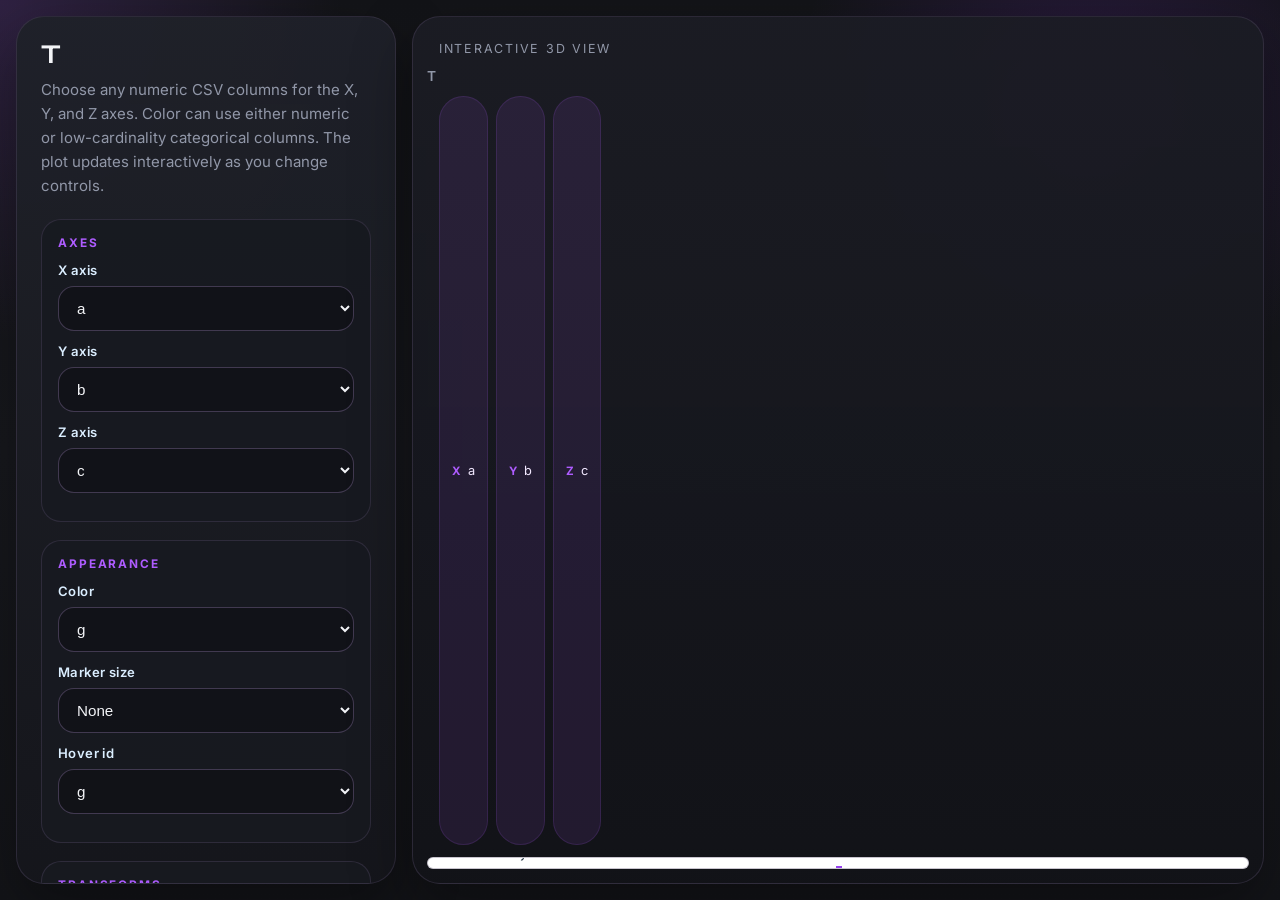
<file: site/_debug_generated_dashboard.html>
<!DOCTYPE html>
<html lang="en">
<head>
  <meta charset="utf-8" />
  <meta name="viewport" content="width=device-width, initial-scale=1" />
  <title>T</title>
  <link rel="preconnect" href="https://fonts.googleapis.com" />
  <link rel="preconnect" href="https://fonts.gstatic.com" crossorigin />
  <link href="https://fonts.googleapis.com/css2?family=Syne:wght@600;700;800&family=Inter:wght@400;500;600;700&display=swap" rel="stylesheet" />
  <style>
    :root {
      --bg: #131418;
      --panel: rgba(29, 31, 39, 0.82);
      --ink: #f3f4f7;
      --muted: #9197a8;
      --line: rgba(86, 74, 104, 0.38);
      --accent: #ae5cff;
      --accent-soft: #8d34ea;
      --shadow: 0 24px 60px rgba(0, 0, 0, 0.34);
    }
    * { box-sizing: border-box; }
    body {
      margin: 0;
      min-height: 100vh;
      min-height: 100dvh;
      overflow: hidden;
      font-family: "Inter", "Segoe UI Variable", "Segoe UI", sans-serif;
      background:
        radial-gradient(circle at top left, rgba(174, 92, 255, 0.18), transparent 22%),
        radial-gradient(circle at 85% 12%, rgba(141, 52, 234, 0.18), transparent 22%),
        linear-gradient(180deg, #131418 0%, #17181d 50%, #131418 100%);
      color: var(--ink);
    }
    .shell {
      display: grid;
      grid-template-columns: 380px minmax(0, 1fr);
      min-height: 100vh;
      min-height: 100dvh;
      gap: 16px;
      padding: 16px;
    }
    .controls {
      background: linear-gradient(180deg, rgba(31, 33, 41, 0.96), rgba(21, 22, 28, 0.94));
      border: 1px solid var(--line);
      border-radius: 28px;
      box-shadow: var(--shadow);
      padding: 24px;
      overflow-y: auto;
      height: calc(100vh - 32px);
      height: calc(100dvh - 32px);
    }
    .plot-area {
      background: linear-gradient(180deg, rgba(27, 28, 36, 0.94), rgba(18, 19, 24, 0.98));
      border: 1px solid var(--line);
      border-radius: 28px;
      box-shadow: var(--shadow);
      padding: 14px;
      height: calc(100vh - 32px);
      height: calc(100dvh - 32px);
      display: grid;
      grid-template-rows: auto auto 1fr;
      gap: 12px;
      overflow: hidden;
    }
    h1 {
      margin: 0 0 10px 0;
      font-size: 1.7rem;
      line-height: 1;
      letter-spacing: -0.04em;
      font-family: "Syne", "Inter", sans-serif;
    }
    .subtle {
      color: var(--muted);
      font-size: 0.94rem;
      line-height: 1.6;
      margin-bottom: 20px;
      max-width: 36ch;
    }
    .group {
      margin-bottom: 18px;
      padding: 16px;
      border: 1px solid var(--line);
      border-radius: 20px;
      background: rgba(24, 26, 33, 0.9);
    }
    .group-title {
      font-size: 0.74rem;
      font-weight: 700;
      letter-spacing: 0.16em;
      color: var(--accent);
      text-transform: uppercase;
      margin-bottom: 12px;
    }
    label {
      display: block;
      font-size: 0.82rem;
      font-weight: 600;
      margin-bottom: 8px;
      color: #dbeeff;
      letter-spacing: 0.03em;
    }
    select, input[type="range"] { width: 100%; }
    input[type="range"] { accent-color: var(--accent); }
    select {
      padding: 12px 14px;
      border-radius: 16px;
      border: 1px solid rgba(86, 74, 104, 0.7);
      background: rgba(16, 17, 22, 0.78);
      color: var(--ink);
      font-size: 0.95rem;
      margin-bottom: 12px;
      outline: none;
    }
    .check-grid {
      display: grid;
      grid-template-columns: repeat(3, 1fr);
      gap: 10px;
    }
    .check {
      display: flex;
      align-items: center;
      gap: 8px;
      font-size: 0.88rem;
      font-weight: 500;
      color: var(--ink);
    }
    .range-row {
      display: grid;
      grid-template-columns: 1fr auto;
      gap: 10px;
      align-items: center;
      margin-bottom: 10px;
    }
    .range-value {
      font-variant-numeric: tabular-nums;
      color: var(--muted);
      font-size: 0.9rem;
      min-width: 48px;
      text-align: right;
    }
    .stats {
      display: grid;
      grid-template-columns: repeat(2, 1fr);
      gap: 12px;
    }
    .stat {
      padding: 14px;
      border-radius: 16px;
      background: rgba(16, 17, 22, 0.78);
      border: 1px solid var(--line);
    }
    .stat-label {
      font-size: 0.72rem;
      text-transform: uppercase;
      letter-spacing: 0.14em;
      color: var(--muted);
      margin-bottom: 6px;
    }
    .stat-value {
      font-size: 1.2rem;
      font-weight: 700;
    }
    .plot-header {
      display: flex;
      align-items: center;
      justify-content: space-between;
      gap: 16px;
      padding: 10px 12px 0;
    }
    .plot-title {
      font-size: 0.86rem;
      font-weight: 600;
      letter-spacing: 0.02em;
      color: var(--muted);
      white-space: nowrap;
      overflow: hidden;
      text-overflow: ellipsis;
      min-width: 0;
    }
    .plot-note {
      color: var(--muted);
      font-size: 0.78rem;
      text-transform: uppercase;
      letter-spacing: 0.14em;
      white-space: nowrap;
    }
    .view-switch {
      display: flex;
      align-items: center;
      gap: 6px;
      padding: 7px;
      border-radius: 999px;
      background: rgba(174, 92, 255, 0.1);
      border: 1px solid rgba(174, 92, 255, 0.22);
      box-shadow: inset 0 0 0 1px rgba(255, 255, 255, 0.02);
      width: 100%;
      max-width: 560px;
    }
    .view-button {
      padding: 12px 18px;
      border-radius: 999px;
      border: 1px solid rgba(255, 255, 255, 0.04);
      background: rgba(255, 255, 255, 0.02);
      color: #d5d8e1;
      font-size: 0.8rem;
      font-weight: 700;
      letter-spacing: 0.12em;
      text-transform: uppercase;
      flex: 1;
      text-align: center;
    }
    /* Tabs are controlled in the main page header; hide inner iframe tab switch. */
    .view-switch {
      display: none !important;
    }
    .view-button.active {
      background: linear-gradient(135deg, rgba(174, 92, 255, 0.88), rgba(141, 52, 234, 0.92));
      color: #fff;
      border-color: rgba(174, 92, 255, 0.54);
      box-shadow: 0 10px 24px rgba(174, 92, 255, 0.24);
    }
    .axis-pills {
      display: flex;
      flex-wrap: wrap;
      gap: 8px;
      padding: 0 12px;
    }
    .axis-pill {
      display: inline-flex;
      align-items: center;
      gap: 6px;
      padding: 8px 12px;
      border-radius: 999px;
      background: rgba(174, 92, 255, 0.1);
      border: 1px solid rgba(174, 92, 255, 0.14);
      color: #f2e8ff;
      font-size: 0.8rem;
    }
    .axis-pill-label {
      color: var(--accent);
      font-weight: 700;
      letter-spacing: 0.08em;
      text-transform: uppercase;
      font-size: 0.72rem;
    }
    #plot {
      width: 100%;
      height: 100%;
      min-height: 0;
      border: 1px solid rgba(86, 74, 104, 0.32);
      border-radius: 22px;
      background: #ffffff;
    }
    .view-panel {
      min-height: 0;
    }
    .view-panel.hidden {
      display: none;
    }
    .stats-view {
      height: 100%;
      min-height: 0;
      display: grid;
      grid-template-rows: auto auto 1fr auto 1fr;
      gap: 14px;
      padding: 0 2px 2px;
    }
    .stats-section-title {
      padding: 0 12px;
      color: var(--accent);
      font-size: 0.76rem;
      font-weight: 700;
      letter-spacing: 0.16em;
      text-transform: uppercase;
    }
    .stats-toolbar {
      display: flex;
      flex-wrap: wrap;
      gap: 8px;
      padding: 0 10px;
    }
    .stats-column-toggle {
      padding: 9px 12px;
      border-radius: 999px;
      border: 1px solid rgba(86, 74, 104, 0.32);
      background: rgba(255, 255, 255, 0.06);
      color: var(--ink);
      font-size: 0.82rem;
      font-weight: 600;
    }
    .stats-column-toggle.active {
      background: rgba(174, 92, 255, 0.14);
      border-color: rgba(174, 92, 255, 0.28);
      color: #f2e8ff;
    }
    .stats-copy {
      color: var(--muted);
      font-size: 0.88rem;
      line-height: 1.55;
      padding: 0 12px;
    }
    .stats-sheet {
      min-height: 0;
      overflow: auto;
      background: #ffffff;
      border: 1px solid rgba(86, 74, 104, 0.32);
      border-radius: 22px;
      padding: 14px;
    }
    .stats-table {
      width: 100%;
      border-collapse: collapse;
      min-width: 720px;
      color: #102132;
    }
    .stats-table th,
    .stats-table td {
      border-bottom: 1px solid rgba(16, 33, 50, 0.12);
      padding: 12px 10px;
      text-align: left;
      vertical-align: top;
    }
    .stats-table thead th {
      position: sticky;
      top: 0;
      background: #ffffff;
      z-index: 1;
      font-size: 0.8rem;
      text-transform: uppercase;
      letter-spacing: 0.12em;
      color: #5f6a78;
    }
    .stats-table tbody th {
      width: 180px;
      font-size: 0.82rem;
      text-transform: uppercase;
      letter-spacing: 0.08em;
      color: #5f6a78;
      background: #fbfbfd;
    }
    .stats-table td {
      font-variant-numeric: tabular-nums;
      font-size: 0.95rem;
    }
    .stats-empty {
      display: grid;
      place-items: center;
      min-height: 220px;
      text-align: center;
      color: #5e6875;
      font-size: 0.95rem;
      line-height: 1.6;
    }
    .stats-empty.small {
      min-height: 140px;
    }
    .small-note {
      color: var(--muted);
      font-size: 0.84rem;
      line-height: 1.45;
      margin-top: 8px;
    }
    @media (max-width: 1080px) {
      body { overflow: auto; }
      .shell { grid-template-columns: 1fr; }
      .controls { height: auto; }
      .plot-area { height: auto; }
      #plot { height: 72vh; min-height: 520px; }
      .plot-header { flex-direction: column; }
      .view-switch { max-width: none; }
      .stats-sheet {
        min-height: 65vh;
      }
    }
  </style>
</head>
<body>
  <div class="shell">
    <aside class="controls">
      <h1 id="dashboard-title"></h1>
      <div class="subtle">
        Choose any numeric CSV columns for the X, Y, and Z axes. Color can use either numeric
        or low-cardinality categorical columns. The plot updates interactively as you change controls.
      </div>
      <div class="group">
        <div class="group-title">Axes</div>
        <label for="x-column">X axis</label>
        <select id="x-column"></select>
        <label for="y-column">Y axis</label>
        <select id="y-column"></select>
        <label for="z-column">Z axis</label>
        <select id="z-column"></select>
      </div>
      <div class="group">
        <div class="group-title">Appearance</div>
        <label for="color-column">Color</label>
        <select id="color-column"></select>
        <label for="size-column">Marker size</label>
        <select id="size-column"></select>
        <label for="hover-id-column">Hover id</label>
        <select id="hover-id-column"></select>
      </div>
      <div class="group">
        <div class="group-title">Transforms</div>
        <div class="check-grid">
          <label class="check"><input id="log-x" type="checkbox" />Log X</label>
          <label class="check"><input id="log-y" type="checkbox" />Log Y</label>
          <label class="check"><input id="log-z" type="checkbox" />Log Z</label>
        </div>
      </div>
      <div class="group">
        <div class="group-title">Marker Tuning</div>
        <div class="range-row">
          <label for="opacity-slider">Opacity</label>
          <div class="range-value" id="opacity-value"></div>
        </div>
        <input id="opacity-slider" type="range" min="0.15" max="1" step="0.05" value="0.8" />
        <div class="range-row" style="margin-top: 14px;">
          <label for="size-scale-slider">Size scale</label>
          <div class="range-value" id="size-scale-value"></div>
        </div>
        <input id="size-scale-slider" type="range" min="0.6" max="2.4" step="0.1" value="1.0" />
      </div>
      <div class="group">
        <div class="group-title">Summary</div>
        <div class="stats">
          <div class="stat">
            <div class="stat-label">CSV Rows</div>
            <div class="stat-value" id="total-rows"></div>
          </div>
          <div class="stat">
            <div class="stat-label">Plotted Rows</div>
            <div class="stat-value" id="plotted-rows"></div>
          </div>
        </div>
        <div class="small-note" id="status-note"></div>
      </div>
    </aside>
    <main class="plot-area">
      <div class="plot-header">
        <div class="view-switch">
          <button class="view-button active" id="plot-view-button" type="button">3D Dashboard</button>
          <button class="view-button" id="stats-view-button" type="button">Statistics</button>
        </div>
        <div class="plot-note">Interactive 3D View</div>
      </div>
      <div class="plot-title" id="plot-title"></div>
      <div class="axis-pills view-panel" id="plot-pills">
        <div class="axis-pill"><span class="axis-pill-label">X</span><span id="x-pill"></span></div>
        <div class="axis-pill"><span class="axis-pill-label">Y</span><span id="y-pill"></span></div>
        <div class="axis-pill"><span class="axis-pill-label">Z</span><span id="z-pill"></span></div>
      </div>
      <div class="view-panel" id="plot-panel">
        <div id="plot"></div>
      </div>
      <div class="view-panel hidden" id="stats-panel">
        <div class="stats-view">
          <div class="stats-section-title">Numeric Parameters</div>
          <div class="stats-toolbar" id="stats-toolbar"></div>
          <div class="stats-copy">Basic descriptive statistics for the selected numeric parameters. Toggle parameters to add or remove them from the sheet.</div>
          <div class="stats-sheet" id="stats-sheet"></div>
          <div class="stats-section-title">Categorical Summary</div>
          <div class="stats-sheet" id="category-sheet"></div>
        </div>
      </div>
    </main>
  </div>

  <script src="https://cdn.plot.ly/plotly-2.35.2.min.js"></script>
  <script>
    const NONE_OPTION = "__none__";
    const DATASET = {"title":"T","records":[{"a":1,"b":2,"c":3,"g":"x"},{"a":4,"b":5,"c":6,"g":"y"}],"columns":["a","b","c","g"],"numeric_columns":["a","b","c"],"color_columns":["a","b","c","g"],"defaults":{"x":"a","y":"b","z":"c","color":"g","size":"__none__","hover_id":"g"}};
    const DEFAULT_DISCRETE_COLORS = [
      "#ae5cff", "#8d34ea", "#6d28d9", "#c084fc", "#7c3aed",
      "#a855f7", "#d8b4fe", "#8b5cf6", "#4c1d95", "#e9d5ff",
      "#9333ea", "#c026d3", "#581c87", "#7e22ce", "#f5f3ff"
    ];

    const xSelect = document.getElementById("x-column");
    const ySelect = document.getElementById("y-column");
    const zSelect = document.getElementById("z-column");
    const colorSelect = document.getElementById("color-column");
    const sizeSelect = document.getElementById("size-column");
    const hoverIdSelect = document.getElementById("hover-id-column");
    const logX = document.getElementById("log-x");
    const logY = document.getElementById("log-y");
    const logZ = document.getElementById("log-z");
    const opacitySlider = document.getElementById("opacity-slider");
    const sizeScaleSlider = document.getElementById("size-scale-slider");
    const opacityValue = document.getElementById("opacity-value");
    const sizeScaleValue = document.getElementById("size-scale-value");
    const totalRowsNode = document.getElementById("total-rows");
    const plottedRowsNode = document.getElementById("plotted-rows");
    const statusNote = document.getElementById("status-note");
    const titleNode = document.getElementById("dashboard-title");
    const plotTitleNode = document.getElementById("plot-title");
    const xPillNode = document.getElementById("x-pill");
    const yPillNode = document.getElementById("y-pill");
    const zPillNode = document.getElementById("z-pill");
    const plotViewButton = document.getElementById("plot-view-button");
    const statsViewButton = document.getElementById("stats-view-button");
    const plotPanel = document.getElementById("plot-panel");
    const plotPills = document.getElementById("plot-pills");
    const statsPanel = document.getElementById("stats-panel");
    const statsToolbar = document.getElementById("stats-toolbar");
    const statsSheet = document.getElementById("stats-sheet");
    const categorySheet = document.getElementById("category-sheet");
    let activeView = "plot";
    let selectedStatsColumns = [];

    function quantileValue(values, q) {
      if (!values.length) return null;
      const sorted = [...values].sort((a, b) => a - b);
      if (sorted.length === 1) return sorted[0];
      const position = (sorted.length - 1) * q;
      const lower = Math.floor(position);
      const upper = Math.ceil(position);
      if (lower === upper) return sorted[lower];
      const fraction = position - lower;
      return sorted[lower] * (1 - fraction) + sorted[upper] * fraction;
    }

    function modeValue(values) {
      if (!values.length) return null;
      const counts = new Map();
      values.forEach((value) => {
        const key = String(value);
        counts.set(key, (counts.get(key) || 0) + 1);
      });
      let bestKey = null;
      let bestCount = 0;
      for (const [key, count] of counts.entries()) {
        if (count > bestCount) {
          bestKey = key;
          bestCount = count;
        }
      }
      if (bestCount <= 1 || bestKey === null) return null;
      const numeric = Number(bestKey);
      return Number.isFinite(numeric) ? numeric : bestKey;
    }

    function meanValue(values) {
      if (!values.length) return null;
      return values.reduce((sum, value) => sum + value, 0) / values.length;
    }

    function medianValue(values) {
      if (!values.length) return null;
      const sorted = [...values].sort((a, b) => a - b);
      const midpoint = Math.floor(sorted.length / 2);
      if (sorted.length % 2 === 0) {
        return (sorted[midpoint - 1] + sorted[midpoint]) / 2;
      }
      return sorted[midpoint];
    }

    function varianceValue(values) {
      if (values.length < 2) return null;
      const mean = meanValue(values);
      const squaredDiffs = values.map((value) => (value - mean) ** 2);
      return squaredDiffs.reduce((sum, value) => sum + value, 0) / (values.length - 1);
    }

    function standardDeviation(values) {
      const variance = varianceValue(values);
      return variance === null ? null : Math.sqrt(variance);
    }

    function skewnessValue(values) {
      if (values.length < 3) return null;
      const mean = meanValue(values);
      const stdDev = standardDeviation(values);
      if (stdDev === null || stdDev === 0) return null;
      const n = values.length;
      const scaled = values.reduce((sum, value) => sum + ((value - mean) / stdDev) ** 3, 0);
      return (n / ((n - 1) * (n - 2))) * scaled;
    }

    function kurtosisValue(values) {
      if (values.length < 4) return null;
      const mean = meanValue(values);
      const variance = varianceValue(values);
      if (variance === null || variance === 0) return null;
      const n = values.length;
      const m4 = values.reduce((sum, value) => sum + (value - mean) ** 4, 0);
      const s2 = variance;
      const numerator = (n * (n + 1) * m4) / ((n - 1) * (n - 2) * (n - 3) * (s2 ** 2));
      const correction = (3 * ((n - 1) ** 2)) / ((n - 2) * (n - 3));
      return numerator - correction;
    }

    function formatStatValue(value) {
      if (value === null || value === undefined || value === "") return "N/A";
      if (typeof value === "number") {
        if (!Number.isFinite(value)) return "N/A";
        if (Number.isInteger(value)) return value.toLocaleString();
        return value.toLocaleString(undefined, { maximumFractionDigits: 4 });
      }
      return String(value);
    }

    function statsForColumn(column) {
      const values = DATASET.records
        .map((row) => toFiniteNumber(row[column]))
        .filter((value) => value !== null);

      if (!values.length) {
        return {
          mean: null,
          median: null,
          mode: null,
        variance: null,
        std_dev: null,
        min: null,
        q1: null,
        q3: null,
        max: null,
        range: null,
        skewness: null,
        kurtosis: null,
      };
      }

      const minimum = Math.min(...values);
      const maximum = Math.max(...values);
      return {
        mean: meanValue(values),
        median: medianValue(values),
        mode: modeValue(values),
        variance: varianceValue(values),
        std_dev: standardDeviation(values),
        min: minimum,
        q1: quantileValue(values, 0.25),
        q3: quantileValue(values, 0.75),
        max: maximum,
        range: maximum - minimum,
        skewness: skewnessValue(values),
        kurtosis: kurtosisValue(values),
      };
    }

    function categoricalSummaryForColumn(column) {
      const values = DATASET.records
        .map((row) => row[column])
        .filter((value) => value !== null && value !== undefined && value !== "");

      if (!values.length) {
        return {
          count: 0,
          unique: 0,
          top: null,
          frequency: null,
        };
      }

      const counts = new Map();
      values.forEach((value) => {
        const key = String(value);
        counts.set(key, (counts.get(key) || 0) + 1);
      });

      let top = null;
      let frequency = 0;
      for (const [key, count] of counts.entries()) {
        if (count > frequency) {
          top = key;
          frequency = count;
        }
      }

      return {
        count: values.length,
        unique: counts.size,
        top,
        frequency,
      };
    }

    function renderStatsToolbar() {
      statsToolbar.innerHTML = "";
      DATASET.numeric_columns.forEach((column) => {
        const button = document.createElement("button");
        button.type = "button";
        button.className = "stats-column-toggle" + (selectedStatsColumns.includes(column) ? " active" : "");
        button.textContent = column;
        button.addEventListener("click", () => {
          if (selectedStatsColumns.includes(column)) {
            selectedStatsColumns = selectedStatsColumns.filter((value) => value !== column);
          } else {
            selectedStatsColumns = [...selectedStatsColumns, column];
          }
          renderStatsToolbar();
          renderStatsTable();
        });
        statsToolbar.appendChild(button);
      });
    }

    function renderStatsTable() {
      if (!selectedStatsColumns.length) {
        statsSheet.innerHTML = '<div class="stats-empty">Select one or more numeric parameters to show their descriptive statistics.</div>';
        return;
      }

      const metricRows = [
        ["mean", "Mean"],
        ["median", "Median"],
        ["mode", "Mode"],
        ["variance", "Variance"],
        ["std_dev", "Std Dev"],
        ["min", "Min"],
        ["q1", "Q1"],
        ["q3", "Q3"],
        ["max", "Max"],
        ["range", "Range"],
        ["skewness", "Skewness"],
        ["kurtosis", "Kurtosis"],
      ];

      const statsByColumn = new Map(selectedStatsColumns.map((column) => [column, statsForColumn(column)]));

      let html = '<table class="stats-table"><thead><tr><th>Statistic</th>';
      selectedStatsColumns.forEach((column) => {
        html += "<th>" + column.replaceAll("&", "&amp;").replaceAll("<", "&lt;").replaceAll(">", "&gt;") + "</th>";
      });
      html += "</tr></thead><tbody>";

      metricRows.forEach(([key, label]) => {
        html += "<tr><th>" + label + "</th>";
        selectedStatsColumns.forEach((column) => {
          html += "<td>" + formatStatValue(statsByColumn.get(column)[key]) + "</td>";
        });
        html += "</tr>";
      });

      html += "</tbody></table>";
      statsSheet.innerHTML = html;
    }

    function renderCategoricalSummary() {
      const categoricalColumns = DATASET.columns.filter((column) => !DATASET.numeric_columns.includes(column));
      if (!categoricalColumns.length) {
        categorySheet.innerHTML = '<div class="stats-empty small">No non-numeric columns were found in this dataset.</div>';
        return;
      }

      const metricRows = [
        ["count", "Count"],
        ["unique", "Unique Values"],
        ["top", "Top Value"],
        ["frequency", "Top Frequency"],
      ];
      const summaries = new Map(categoricalColumns.map((column) => [column, categoricalSummaryForColumn(column)]));

      let html = '<table class="stats-table"><thead><tr><th>Statistic</th>';
      categoricalColumns.forEach((column) => {
        html += "<th>" + column.replaceAll("&", "&amp;").replaceAll("<", "&lt;").replaceAll(">", "&gt;") + "</th>";
      });
      html += "</tr></thead><tbody>";

      metricRows.forEach(([key, label]) => {
        html += "<tr><th>" + label + "</th>";
        categoricalColumns.forEach((column) => {
          html += "<td>" + formatStatValue(summaries.get(column)[key]) + "</td>";
        });
        html += "</tr>";
      });

      html += "</tbody></table>";
      categorySheet.innerHTML = html;
    }

    function setActiveView(nextView) {
      activeView = nextView;
      const showPlot = nextView === "plot";
      plotViewButton.classList.toggle("active", showPlot);
      statsViewButton.classList.toggle("active", !showPlot);
      plotPanel.classList.toggle("hidden", !showPlot);
      plotPills.classList.toggle("hidden", !showPlot);
      statsPanel.classList.toggle("hidden", showPlot);
      plotTitleNode.textContent = DATASET.title;
    }

    function populateSelect(select, options, selectedValue, includeNone = false) {
      select.innerHTML = "";
      if (includeNone) {
        const option = document.createElement("option");
        option.value = NONE_OPTION;
        option.textContent = "None";
        select.appendChild(option);
      }
      options.forEach((value) => {
        const option = document.createElement("option");
        option.value = value;
        option.textContent = value;
        select.appendChild(option);
      });
      if (selectedValue && [...select.options].some((option) => option.value === selectedValue)) {
        select.value = selectedValue;
      } else if (includeNone) {
        select.value = NONE_OPTION;
      } else if (select.options.length > 0) {
        select.selectedIndex = 0;
      }
    }

    function toFiniteNumber(value) {
      if (value === null || value === undefined || value === "") return null;
      const number = Number(value);
      return Number.isFinite(number) ? number : null;
    }

    function displayValue(value) {
      if (value === null || value === undefined || value === "") return "Missing";
      if (typeof value === "number") {
        if (Number.isInteger(value)) return String(value);
        return value.toFixed(4).replace(/\.0+$/, "").replace(/(\.\d*?)0+$/, "$1");
      }
      return String(value);
    }

    function quantile(sortedValues, q) {
      if (!sortedValues.length) return null;
      if (sortedValues.length === 1) return sortedValues[0];
      const position = (sortedValues.length - 1) * q;
      const lower = Math.floor(position);
      const upper = Math.ceil(position);
      if (lower === upper) return sortedValues[lower];
      const fraction = position - lower;
      return sortedValues[lower] * (1 - fraction) + sortedValues[upper] * fraction;
    }

    function scaledMarkerSizes(points, sizeColumn, sizeScale) {
      if (sizeColumn === NONE_OPTION) return points.map(() => 7 * sizeScale);
      const values = points.map((point) => toFiniteNumber(point.row[sizeColumn])).filter((value) => value !== null).sort((a, b) => a - b);
      if (values.length < 2) return points.map(() => 7 * sizeScale);
      const lower = quantile(values, 0.05);
      const upper = quantile(values, 0.95);
      if (lower === null || upper === null || upper <= lower) return points.map(() => 7 * sizeScale);
      return points.map((point) => {
        const value = toFiniteNumber(point.row[sizeColumn]);
        if (value === null) return 7 * sizeScale;
        const clipped = Math.max(lower, Math.min(upper, value));
        const scaled = 5 + (9 * (clipped - lower)) / (upper - lower);
        return scaled * sizeScale;
      });
    }

    function alignedPoints() {
      const xColumn = xSelect.value;
      const yColumn = ySelect.value;
      const zColumn = zSelect.value;
      const points = [];
      let excludedForMissing = 0;
      let excludedForLog = 0;
      DATASET.records.forEach((row) => {
        const rawX = toFiniteNumber(row[xColumn]);
        const rawY = toFiniteNumber(row[yColumn]);
        const rawZ = toFiniteNumber(row[zColumn]);
        if (rawX === null || rawY === null || rawZ === null) {
          excludedForMissing += 1;
          return;
        }
        if ((logX.checked && rawX <= 0) || (logY.checked && rawY <= 0) || (logZ.checked && rawZ <= 0)) {
          excludedForLog += 1;
          return;
        }
        points.push({
          row,
          x: logX.checked ? Math.log10(rawX) : rawX,
          y: logY.checked ? Math.log10(rawY) : rawY,
          z: logZ.checked ? Math.log10(rawZ) : rawZ,
        });
      });
      return { points, excludedForMissing, excludedForLog };
    }

    function customData(points, hoverIdColumn, xColumn, yColumn, zColumn, colorColumn, sizeColumn) {
      return points.map((point) => [
        hoverIdColumn === NONE_OPTION ? "" : displayValue(point.row[hoverIdColumn]),
        displayValue(point.row[xColumn]),
        displayValue(point.row[yColumn]),
        displayValue(point.row[zColumn]),
        colorColumn === NONE_OPTION ? "" : displayValue(point.row[colorColumn]),
        sizeColumn === NONE_OPTION ? "" : displayValue(point.row[sizeColumn]),
      ]);
    }

    function hoverTemplate(hoverIdColumn, xColumn, yColumn, zColumn, colorColumn, sizeColumn) {
      const lines = [];
      if (hoverIdColumn !== NONE_OPTION) lines.push("<b>%{customdata[0]}</b>");
      lines.push(xColumn + ": %{customdata[1]}");
      lines.push(yColumn + ": %{customdata[2]}");
      lines.push(zColumn + ": %{customdata[3]}");
      if (colorColumn !== NONE_OPTION) lines.push(colorColumn + ": %{customdata[4]}");
      if (sizeColumn !== NONE_OPTION) lines.push(sizeColumn + ": %{customdata[5]}");
      lines.push("<extra></extra>");
      return lines.join("<br>");
    }

    function categoricalColorValue(value) {
      if (value === null || value === undefined || value === "") return "Missing";
      return String(value);
    }

    function categoryOrder(points, colorColumn) {
      const counts = new Map();
      points.forEach((point) => {
        const key = categoricalColorValue(point.row[colorColumn]);
        counts.set(key, (counts.get(key) || 0) + 1);
      });
      return [...counts.entries()].sort((a, b) => {
        if (a[0] === "Missing") return 1;
        if (b[0] === "Missing") return -1;
        if (b[1] !== a[1]) return b[1] - a[1];
        return a[0].localeCompare(b[0]);
      }).map(([key]) => key);
    }

    function baseLayout(xColumn, yColumn, zColumn) {
      const xTitle = logX.checked ? "log10(" + xColumn + ")" : xColumn;
      const yTitle = logY.checked ? "log10(" + yColumn + ")" : yColumn;
      const zTitle = logZ.checked ? "log10(" + zColumn + ")" : zColumn;
      return {
        paper_bgcolor: "rgba(0,0,0,0)",
        plot_bgcolor: "#ffffff",
        font: {
          family: '"Inter", "Segoe UI Variable", "Segoe UI", sans-serif',
          color: "#102132",
        },
        margin: { l: 0, r: 0, t: 20, b: 0 },
        legend: {
          orientation: "h",
          yanchor: "bottom",
          y: 1.01,
          xanchor: "left",
          x: 0,
          bgcolor: "rgba(0,0,0,0)",
          font: { color: "#102132" },
        },
        scene: {
          xaxis: {
            title: { text: xTitle },
            backgroundcolor: "#ffffff",
            gridcolor: "rgba(16, 33, 50, 0.28)",
            zerolinecolor: "rgba(16, 33, 50, 0.22)",
            showbackground: true,
            color: "#102132",
            gridwidth: 2,
            zerolinewidth: 2,
          },
          yaxis: {
            title: { text: yTitle },
            backgroundcolor: "#ffffff",
            gridcolor: "rgba(16, 33, 50, 0.28)",
            zerolinecolor: "rgba(16, 33, 50, 0.22)",
            showbackground: true,
            color: "#102132",
            gridwidth: 2,
            zerolinewidth: 2,
          },
          zaxis: {
            title: { text: zTitle },
            backgroundcolor: "#ffffff",
            gridcolor: "rgba(16, 33, 50, 0.28)",
            zerolinecolor: "rgba(16, 33, 50, 0.22)",
            showbackground: true,
            color: "#102132",
            gridwidth: 2,
            zerolinewidth: 2,
          },
          camera: {
            eye: { x: 1.55, y: 1.6, z: 1.15 },
          },
        },
      };
    }

    function singleTrace(points, markerSizes, hoverIdColumn, xColumn, yColumn, zColumn, colorColumn, sizeColumn) {
      return [{
        type: "scatter3d",
        mode: "markers",
        name: "Rows",
        x: points.map((point) => point.x),
        y: points.map((point) => point.y),
        z: points.map((point) => point.z),
        customdata: customData(points, hoverIdColumn, xColumn, yColumn, zColumn, colorColumn, sizeColumn),
        hovertemplate: hoverTemplate(hoverIdColumn, xColumn, yColumn, zColumn, colorColumn, sizeColumn),
        marker: {
          size: markerSizes,
          opacity: Number(opacitySlider.value),
          color: "#8d34ea",
          line: { width: 0 },
        },
      }];
    }

    function categoricalTraces(points, markerSizes, hoverIdColumn, xColumn, yColumn, zColumn, colorColumn, sizeColumn) {
      const order = categoryOrder(points, colorColumn);
      const colorMap = new Map(order.map((category, index) => [category, DEFAULT_DISCRETE_COLORS[index % DEFAULT_DISCRETE_COLORS.length]]));
      return order.map((category) => {
        const categoryPoints = [];
        const categorySizes = [];
        points.forEach((point, index) => {
          if (categoricalColorValue(point.row[colorColumn]) === category) {
            categoryPoints.push(point);
            categorySizes.push(markerSizes[index]);
          }
        });
        return {
          type: "scatter3d",
          mode: "markers",
          name: category,
          x: categoryPoints.map((point) => point.x),
          y: categoryPoints.map((point) => point.y),
          z: categoryPoints.map((point) => point.z),
          customdata: customData(categoryPoints, hoverIdColumn, xColumn, yColumn, zColumn, colorColumn, sizeColumn),
          hovertemplate: hoverTemplate(hoverIdColumn, xColumn, yColumn, zColumn, colorColumn, sizeColumn),
          marker: {
            size: categorySizes,
            opacity: Number(opacitySlider.value),
            color: colorMap.get(category),
            line: { width: 0 },
          },
        };
      });
    }

    function numericColorTraces(points, markerSizes, hoverIdColumn, xColumn, yColumn, zColumn, colorColumn, sizeColumn) {
      const coloredPoints = [];
      const coloredSizes = [];
      const coloredValues = [];
      const missingPoints = [];
      const missingSizes = [];
      points.forEach((point, index) => {
        const value = toFiniteNumber(point.row[colorColumn]);
        if (value === null) {
          missingPoints.push(point);
          missingSizes.push(markerSizes[index]);
          return;
        }
        coloredPoints.push(point);
        coloredSizes.push(markerSizes[index]);
        coloredValues.push(value);
      });
      const traces = [];
      if (coloredPoints.length) {
        traces.push({
          type: "scatter3d",
          mode: "markers",
          name: colorColumn,
          x: coloredPoints.map((point) => point.x),
          y: coloredPoints.map((point) => point.y),
          z: coloredPoints.map((point) => point.z),
          customdata: customData(coloredPoints, hoverIdColumn, xColumn, yColumn, zColumn, colorColumn, sizeColumn),
          hovertemplate: hoverTemplate(hoverIdColumn, xColumn, yColumn, zColumn, colorColumn, sizeColumn),
          marker: {
            size: coloredSizes,
            opacity: Number(opacitySlider.value),
            color: coloredValues,
            colorscale: "Viridis",
            colorbar: { title: colorColumn },
            line: { width: 0 },
          },
        });
      }
      if (missingPoints.length) {
        traces.push({
          type: "scatter3d",
          mode: "markers",
          name: "Missing " + colorColumn,
          x: missingPoints.map((point) => point.x),
          y: missingPoints.map((point) => point.y),
          z: missingPoints.map((point) => point.z),
          customdata: customData(missingPoints, hoverIdColumn, xColumn, yColumn, zColumn, colorColumn, sizeColumn),
          hovertemplate: hoverTemplate(hoverIdColumn, xColumn, yColumn, zColumn, colorColumn, sizeColumn),
          marker: {
            size: missingSizes,
            opacity: Number(opacitySlider.value),
            color: "#c9c1b1",
            line: { width: 0 },
          },
        });
      }
      return traces;
    }

    function updateRangeLabels() {
      opacityValue.textContent = Number(opacitySlider.value).toFixed(2);
      sizeScaleValue.textContent = Number(sizeScaleSlider.value).toFixed(1) + "x";
    }

    function render() {
      const xColumn = xSelect.value;
      const yColumn = ySelect.value;
      const zColumn = zSelect.value;
      const colorColumn = colorSelect.value;
      const sizeColumn = sizeSelect.value;
      const hoverIdColumn = hoverIdSelect.value;
      const sizeScale = Number(sizeScaleSlider.value);
      const aligned = alignedPoints();
      const points = aligned.points;
      const markerSizes = scaledMarkerSizes(points, sizeColumn, sizeScale);
      let traces;
      if (colorColumn === NONE_OPTION) {
        traces = singleTrace(points, markerSizes, hoverIdColumn, xColumn, yColumn, zColumn, colorColumn, sizeColumn);
      } else if (DATASET.numeric_columns.includes(colorColumn)) {
        traces = numericColorTraces(points, markerSizes, hoverIdColumn, xColumn, yColumn, zColumn, colorColumn, sizeColumn);
      } else {
        traces = categoricalTraces(points, markerSizes, hoverIdColumn, xColumn, yColumn, zColumn, colorColumn, sizeColumn);
      }
      const layout = baseLayout(xColumn, yColumn, zColumn);
      Plotly.react("plot", traces, layout, {
        responsive: true,
        displaylogo: false,
        modeBarButtonsToRemove: ["lasso2d", "select2d"],
      });
      totalRowsNode.textContent = DATASET.records.length.toLocaleString();
      plottedRowsNode.textContent = points.length.toLocaleString();
      plotTitleNode.textContent = DATASET.title;
      xPillNode.textContent = logX.checked ? "log10(" + xColumn + ")" : xColumn;
      yPillNode.textContent = logY.checked ? "log10(" + yColumn + ")" : yColumn;
      zPillNode.textContent = logZ.checked ? "log10(" + zColumn + ")" : zColumn;
      const noteParts = [];
      if (aligned.excludedForMissing) noteParts.push(String(aligned.excludedForMissing) + " rows excluded for missing X/Y/Z values.");
      if (aligned.excludedForLog) noteParts.push(String(aligned.excludedForLog) + " rows excluded because log axes need values > 0.");
      statusNote.textContent = noteParts.length ? noteParts.join(" ") : "All rows with valid axis values are shown.";
    }

    function initialize() {
      titleNode.textContent = DATASET.title;
      populateSelect(xSelect, DATASET.numeric_columns, DATASET.defaults.x);
      populateSelect(ySelect, DATASET.numeric_columns, DATASET.defaults.y);
      populateSelect(zSelect, DATASET.numeric_columns, DATASET.defaults.z);
      populateSelect(colorSelect, DATASET.color_columns, DATASET.defaults.color, true);
      populateSelect(sizeSelect, DATASET.numeric_columns, DATASET.defaults.size, true);
      populateSelect(hoverIdSelect, DATASET.columns, DATASET.defaults.hover_id, true);
      updateRangeLabels();
      [xSelect, ySelect, zSelect, colorSelect, sizeSelect, hoverIdSelect, logX, logY, logZ, opacitySlider, sizeScaleSlider].forEach((element) => {
        element.addEventListener("input", () => {
          updateRangeLabels();
          render();
        });
        element.addEventListener("change", () => {
          updateRangeLabels();
          render();
        });
      });
      plotViewButton.addEventListener("click", () => setActiveView("plot"));
      statsViewButton.addEventListener("click", () => setActiveView("stats"));
      selectedStatsColumns = DATASET.numeric_columns.slice(0, Math.min(4, DATASET.numeric_columns.length));
      renderStatsToolbar();
      renderStatsTable();
      renderCategoricalSummary();
      setActiveView("plot");
      render();
    }
    initialize();
  </script>
</body>
</html>
</file>
